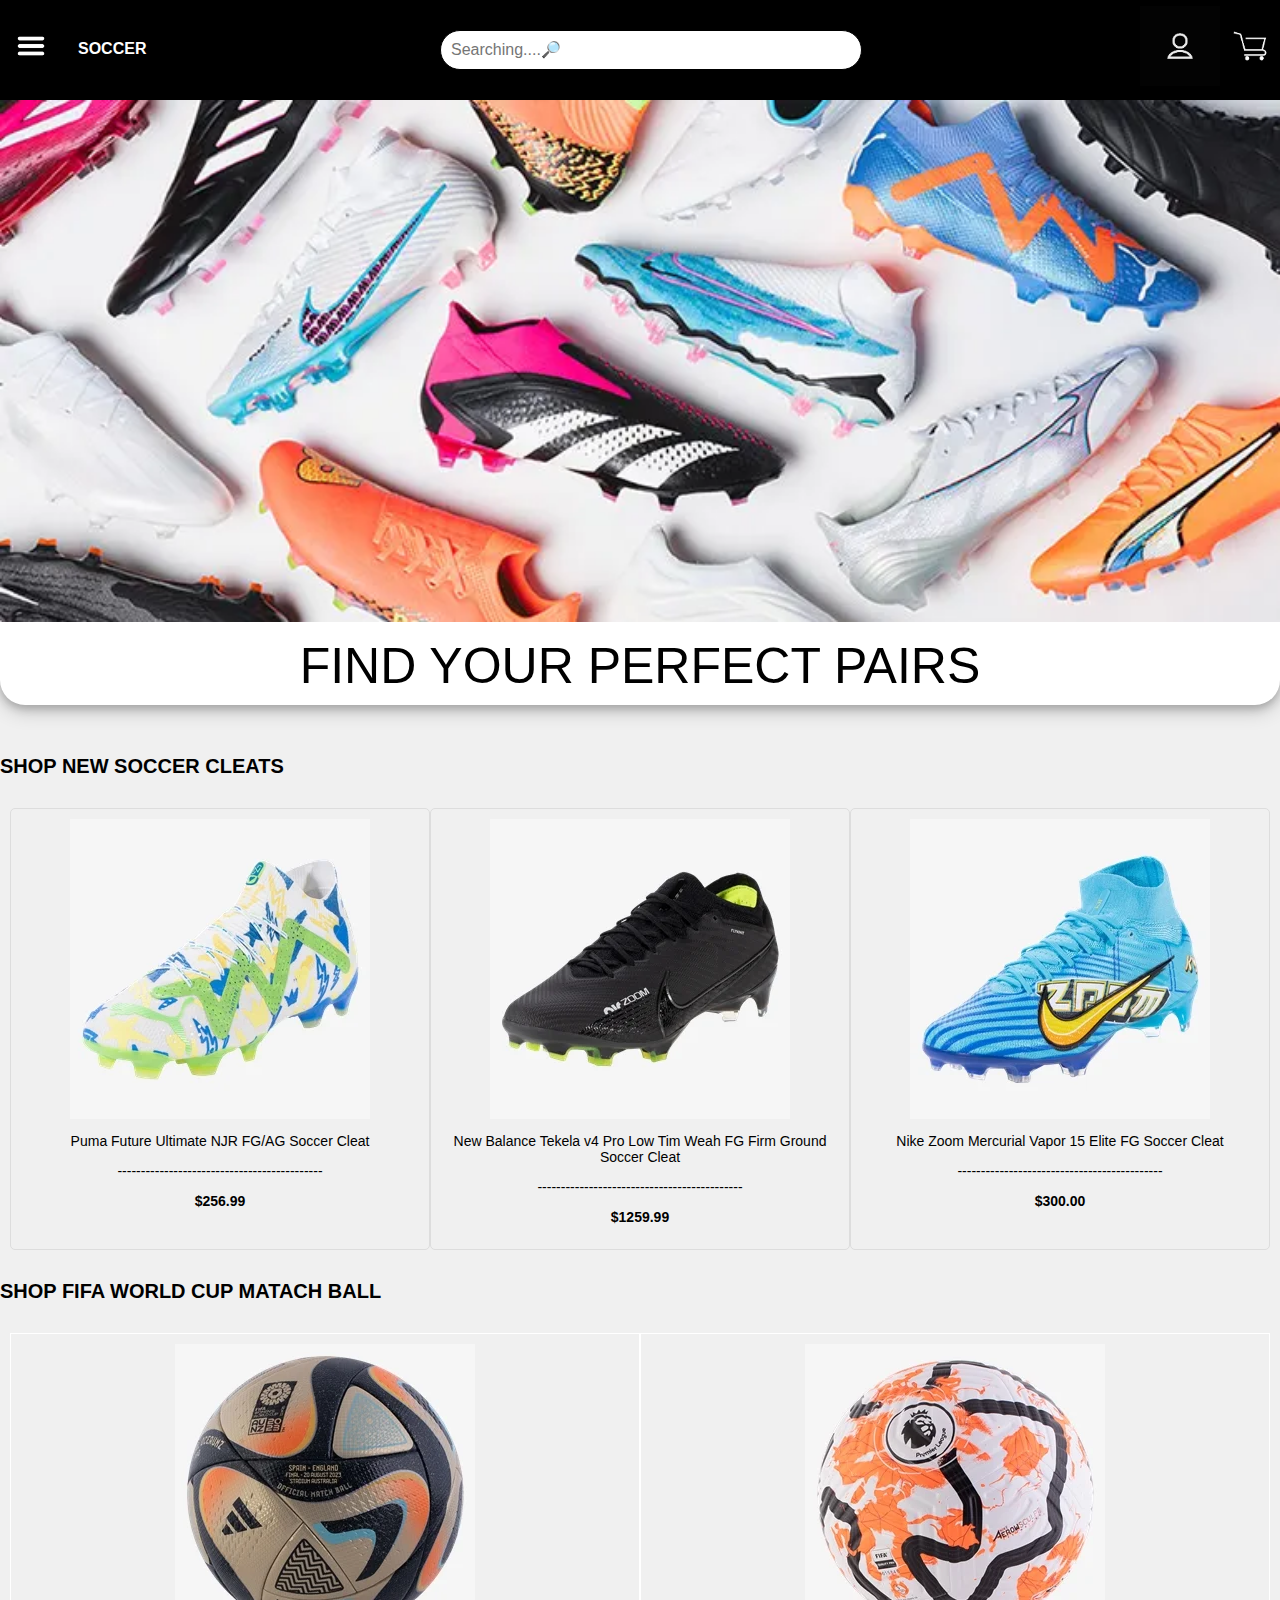
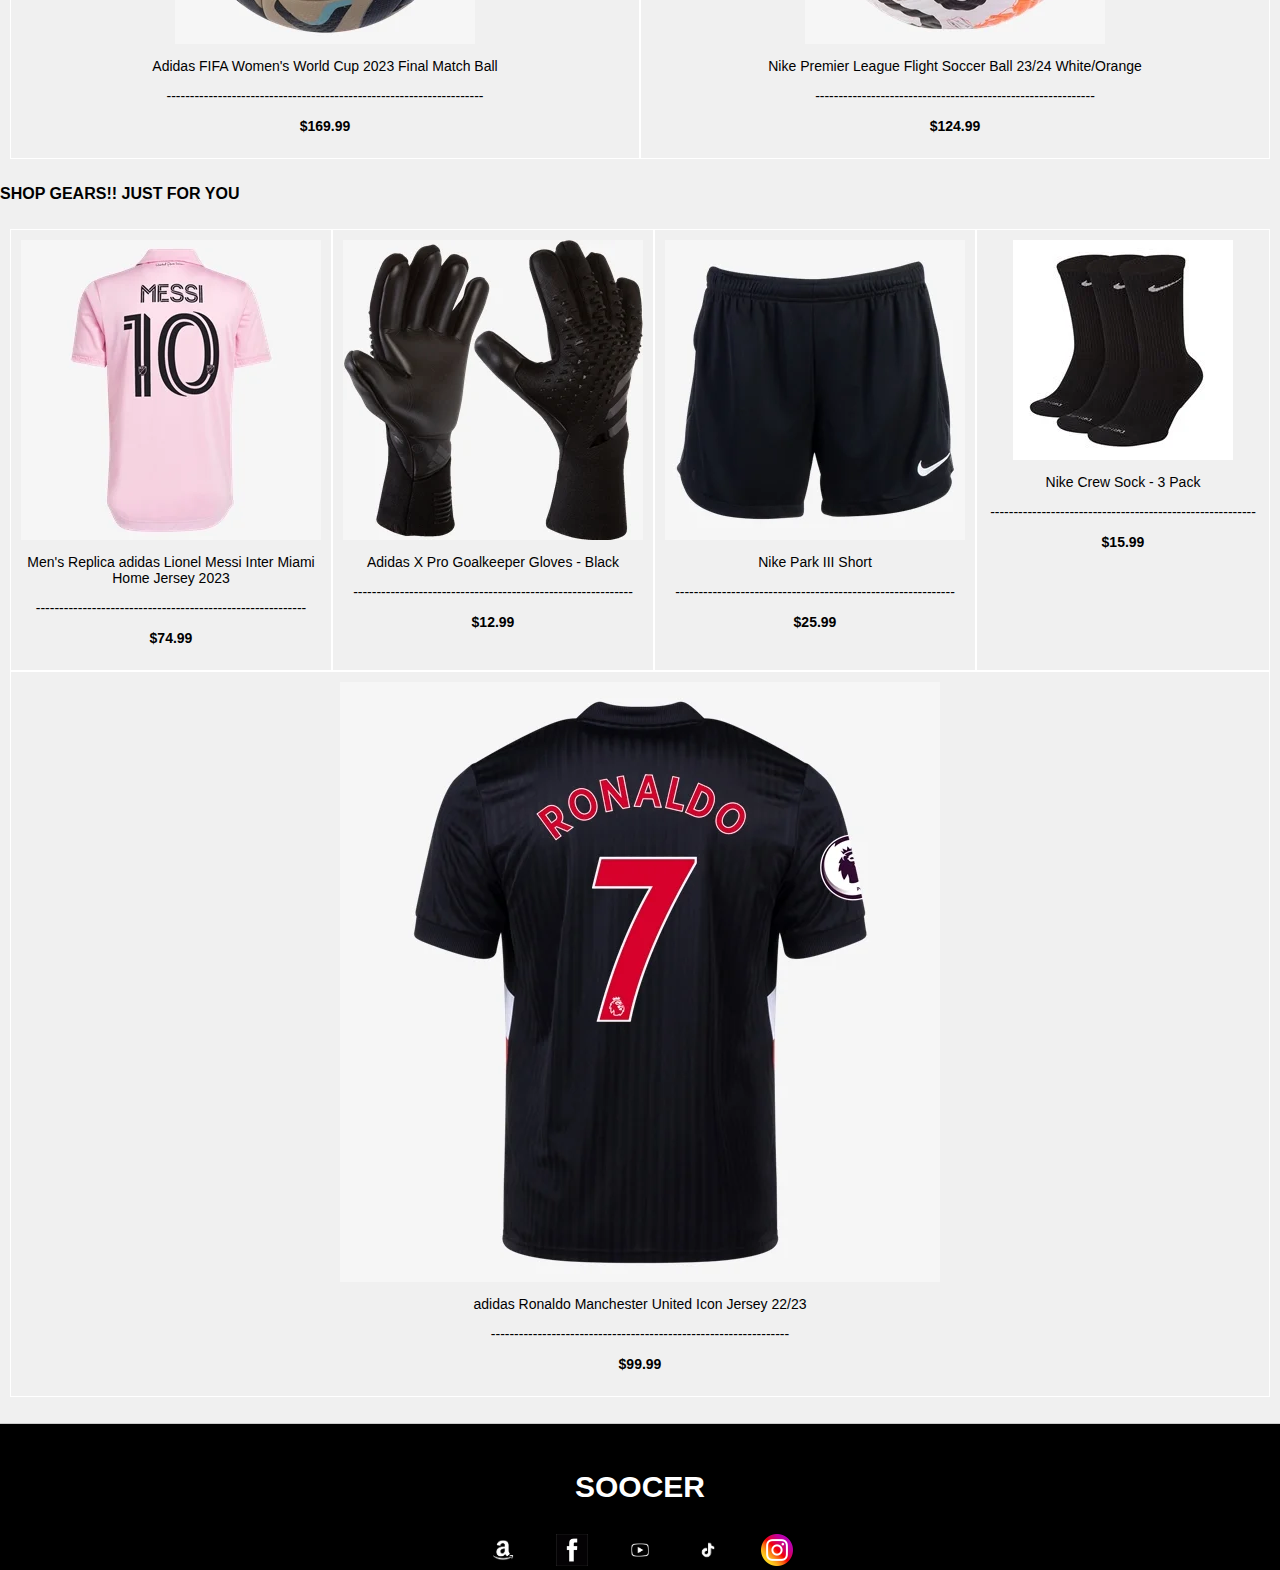
<file: index.html>
<!DOCTYPE html>
<html lang="en">
<head>
    <meta charset="UTF-8">
    <meta name="viewport" content="width=device-width, initial-scale=1.0">
    <link rel="stylesheet" href="./style.css">
    <title>Soccer Store</title>
</head>
<body>
    <header class="navbar">
        <div class="cart">
            <img src="./assets/carts.png" alt="cart" class="icon">
        </div>
        <div class="signUp">
            <img src="./assets/signups.png" alt="signup" class="icon">
        </div>
        <div class="menuBar">
            <button class="dropBar" ><img src="./assets/baricon.png" alt="threeBar" class="tbar"></button>
            <div class="menubar-content">
                <a href="./index.html">Home</a>
                <a href="./store.html">Store</a>
                <a href="./register.html">Register</a>
            </div>
        </div>
        <a href="./index.html"> <P><strong>SOCCER</strong></P></a>
        <div id="searchBar">
            <input type="text" placeholder="Searching....🔎">
        </div>
    </header>

        <div class="image">
            <img src="./assets/slide3.jpg" alt="slide3" style="width: 100%; height: 100%;">
            <p class="text">FIND YOUR PERFECT PAIRS</p>
        </div>

        <p class="text2">
            <strong>SHOP NEW SOCCER CLEATS</strong>
        </p>

        <div class="cleats-container">
            <div class="cleats">
                <img src="./assets/cleats1.jpg" alt="cleat1">
                <p>Puma Future Ultimate NJR FG/AG Soccer Cleat</p>
                <p>--------------------------------------------</p>
                <p><strong>$256.99</strong></p>
            </div>
            <div class="cleats">
                <img src="./assets/cleats2.jpg" alt="cleat2">
                <p>New Balance Tekela v4 Pro Low Tim Weah FG Firm Ground Soccer Cleat</p>
                <p>--------------------------------------------</p>
                <p><strong>$1259.99</strong></p>
            </div>
            <div class="cleats">
                <img src="./assets/cleats3.jpg" alt="cleat3">
                <p>Nike Zoom Mercurial Vapor 15 Elite FG Soccer Cleat</p>
                <p>--------------------------------------------</p>
                <p><strong>$300.00</strong></p>
            </div>
        </div>
        
        <p class="text3">
            <strong>SHOP FIFA WORLD CUP MATACH BALL</strong>
        </p>

        <div class="ball-container">
            <div class="balls">
                <img src="./assets/ball1.jpg" alt="ball1">
                <p>Adidas FIFA Women's World Cup 2023 Final Match Ball</p>
                <p>--------------------------------------------------------------------</p>
                <p><strong>$169.99</strong></p>
            </div>
            <div class="balls">
                <img src="./assets/ball2.jpg" alt="ball2">
                <p>Nike Premier League Flight Soccer Ball 23/24 White/Orange</p>
                <p>------------------------------------------------------------</p>
                <p><strong>$124.99</strong></p>
            </div>
        </div>

        <p class="text4">
            <strong>SHOP GEARS!! JUST FOR YOU</strong>
        </p>
        <div class="gears-container">
            <div class="gears">
                <img src="./assets/gears1.jpg" alt="gears1">
                <p>Men's Replica adidas Lionel Messi Inter Miami Home Jersey 2023</p>
                <p>----------------------------------------------------------</p>
                <p><strong>$74.99</strong></p>
            </div>

            <div class="gears">
                <img src="./assets/gears2.jpg" alt="gears2">
                <p>Adidas X Pro Goalkeeper Gloves - Black</p>
                <p>------------------------------------------------------------</p>
                <p><strong>$12.99</strong></p>
            </div>

            <div class="gears">
                <img src="./assets/gears3.jpg" alt="gears4">
                <p>Nike Park III Short</p>
                <p>------------------------------------------------------------</p>
                <p><strong>$25.99</strong></p>

            </div>

            <div class="gears">
                <img src="./assets/gears4.jpg" alt="gears4">
                <p>Nike Crew Sock - 3 Pack</p>
                <p>---------------------------------------------------------</p>
                <p><strong>$15.99</strong></p>

            </div>

            <div class="gears">
                <img src="./assets/gears5.jpg" alt="gears5">
                <p>adidas Ronaldo Manchester United Icon Jersey 22/23</p>
                <p>----------------------------------------------------------------</p>
                <p><strong>$99.99</strong></p>
            </div>
        </div>

        <footer>
            <p style="font-size: 30px; color:white;"><strong>SOOCER</strong></p>
            <a href="https://www.amazon.com/" target="_blank"><img src="./assets/amazon.jpg" alt="Amazon Icon" height="32" width="32" /></a>
            <a href="https://www.facebook.com/" target="_blank"><img src="./assets/facebook.jpg" alt="Facebook Icon" height="35"  /></a>
            <a href="https://www.youtube.com/" target="_blank"><img src="./assets/youtube.jpg" alt="GitHub Icon" height="32" width="32" /></a>
            <a href="https://www.tiktok.com/explore" target="_blank"><img src="./assets/tiktok.jpg" alt="Slack Icon" height="32" width="50" /></a>
            <a href="https://www.instagram.com/" target="_blank"><img src="./assets/instagram.jpg" alt="Instagram Icon" height="32" width="32" /></a>
        </footer>
</body>
</html>
</file>
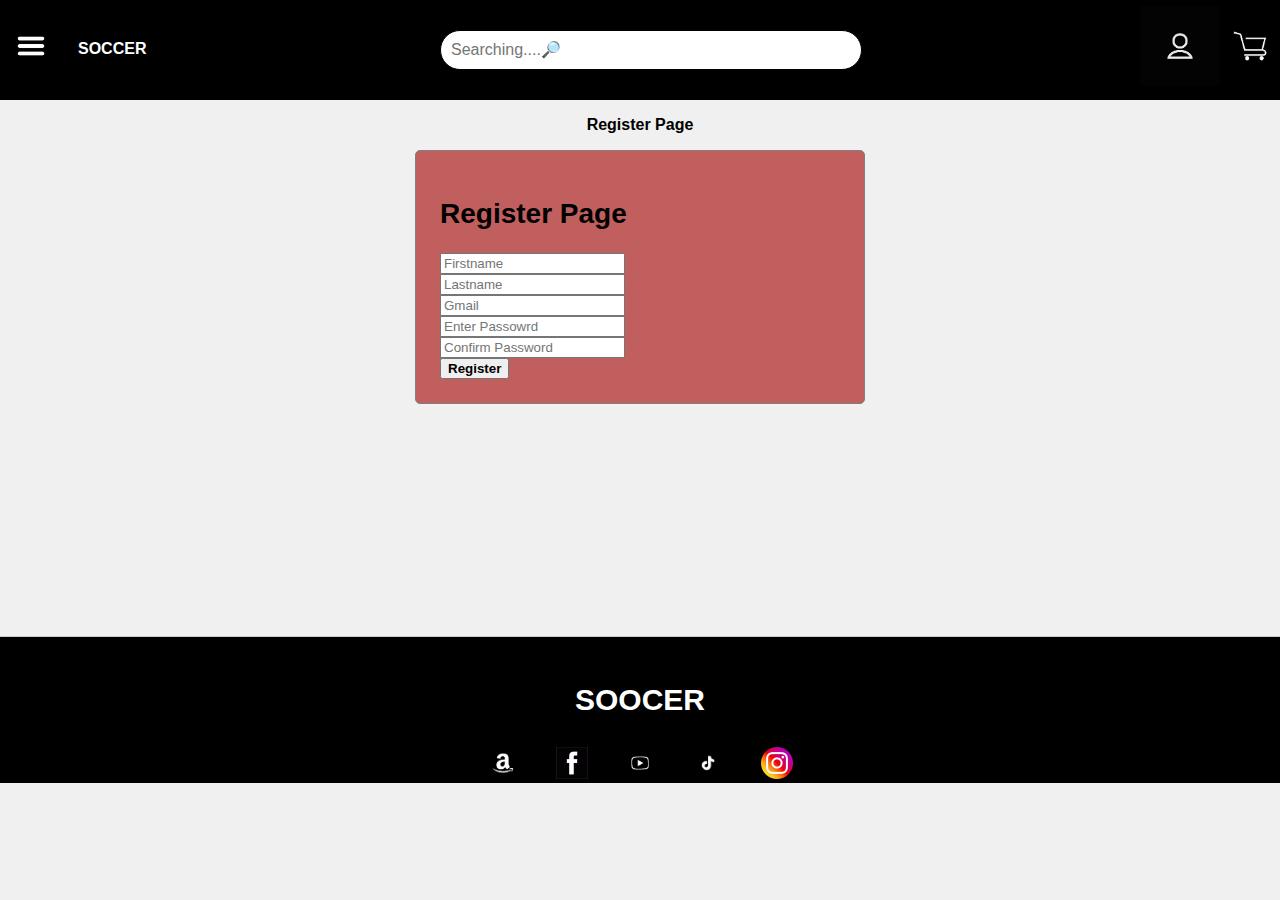
<file: register.html>
<!DOCTYPE html>
<html lang="en">
<head>
    <meta charset="UTF-8">
    <meta name="viewport" content="width=device-width, initial-scale=1.0">
    <link rel="stylesheet" href="./style.css">
    <title>Soccer Store</title>
</head>
<body>
    <header class="navbar">
        <div class="cart">
            <img src="./assets/carts.png" alt="cart" class="icon">
        </div>
        <div class="signUp">
            <img src="./assets/signups.png" alt="signup" class="icon">
        </div>
        <div class="menuBar">
            <button class="dropBar" ><img src="./assets/baricon.png" alt="threeBar" class="tbar"></button>
            <div class="menubar-content">
                <a href="./index.html">Home</a>
                <a href="./store.html">Store</a>
                <a href="./register.html">Register</a>
            </div>
        </div>
        <a href="./index.html"> <P><strong>SOCCER</strong></P></a>
        <div id="searchBar">
            <input type="text" placeholder="Searching....🔎">
        </div>
    </header>
    <p style="text-align: center;"><strong>Register Page</strong></p>

    <div class="container">
        <form>
            <h2>Register Page</h2>
            <div>
                <input type="text" placeholder="Firstname" name="name" />
            </div>
            <div>
                <input type="text" placeholder="Lastname" name="name" />
            </div>
            <div>
                <input type="text" placeholder="Gmail" name="name" />
            </div>
            <div>
                <input type="password" placeholder="Enter Passowrd" name="password">
            </div>
            <div>
                <input type="text" placeholder="Confirm Password" name="name" />
            </div>
            <div>
                <button type="submit"><strong>Register</strong></button>
            </div>
        </form>
    </div>

    <br><br><br><br><br><br><br><br><br><br><br><br>
    <footer>
        <p style="font-size: 30px; color:white;"><strong>SOOCER</strong></p>
        <a href="https://www.amazon.com/" target="_blank"><img src="./assets/amazon.jpg" alt="Amazon Icon" height="32" width="32" /></a>
        <a href="https://www.facebook.com/" target="_blank"><img src="./assets/facebook.jpg" alt="Facebook Icon" height="35"  /></a>
        <a href="https://www.youtube.com/" target="_blank"><img src="./assets/youtube.jpg" alt="GitHub Icon" height="32" width="32" /></a>
        <a href="https://www.tiktok.com/explore" target="_blank"><img src="./assets/tiktok.jpg" alt="Slack Icon" height="32" width="50" /></a>
        <a href="https://www.instagram.com/" target="_blank"><img src="./assets/instagram.jpg" alt="Instagram Icon" height="32" width="32" /></a>
    </footer>
</body>
</html>
</file>
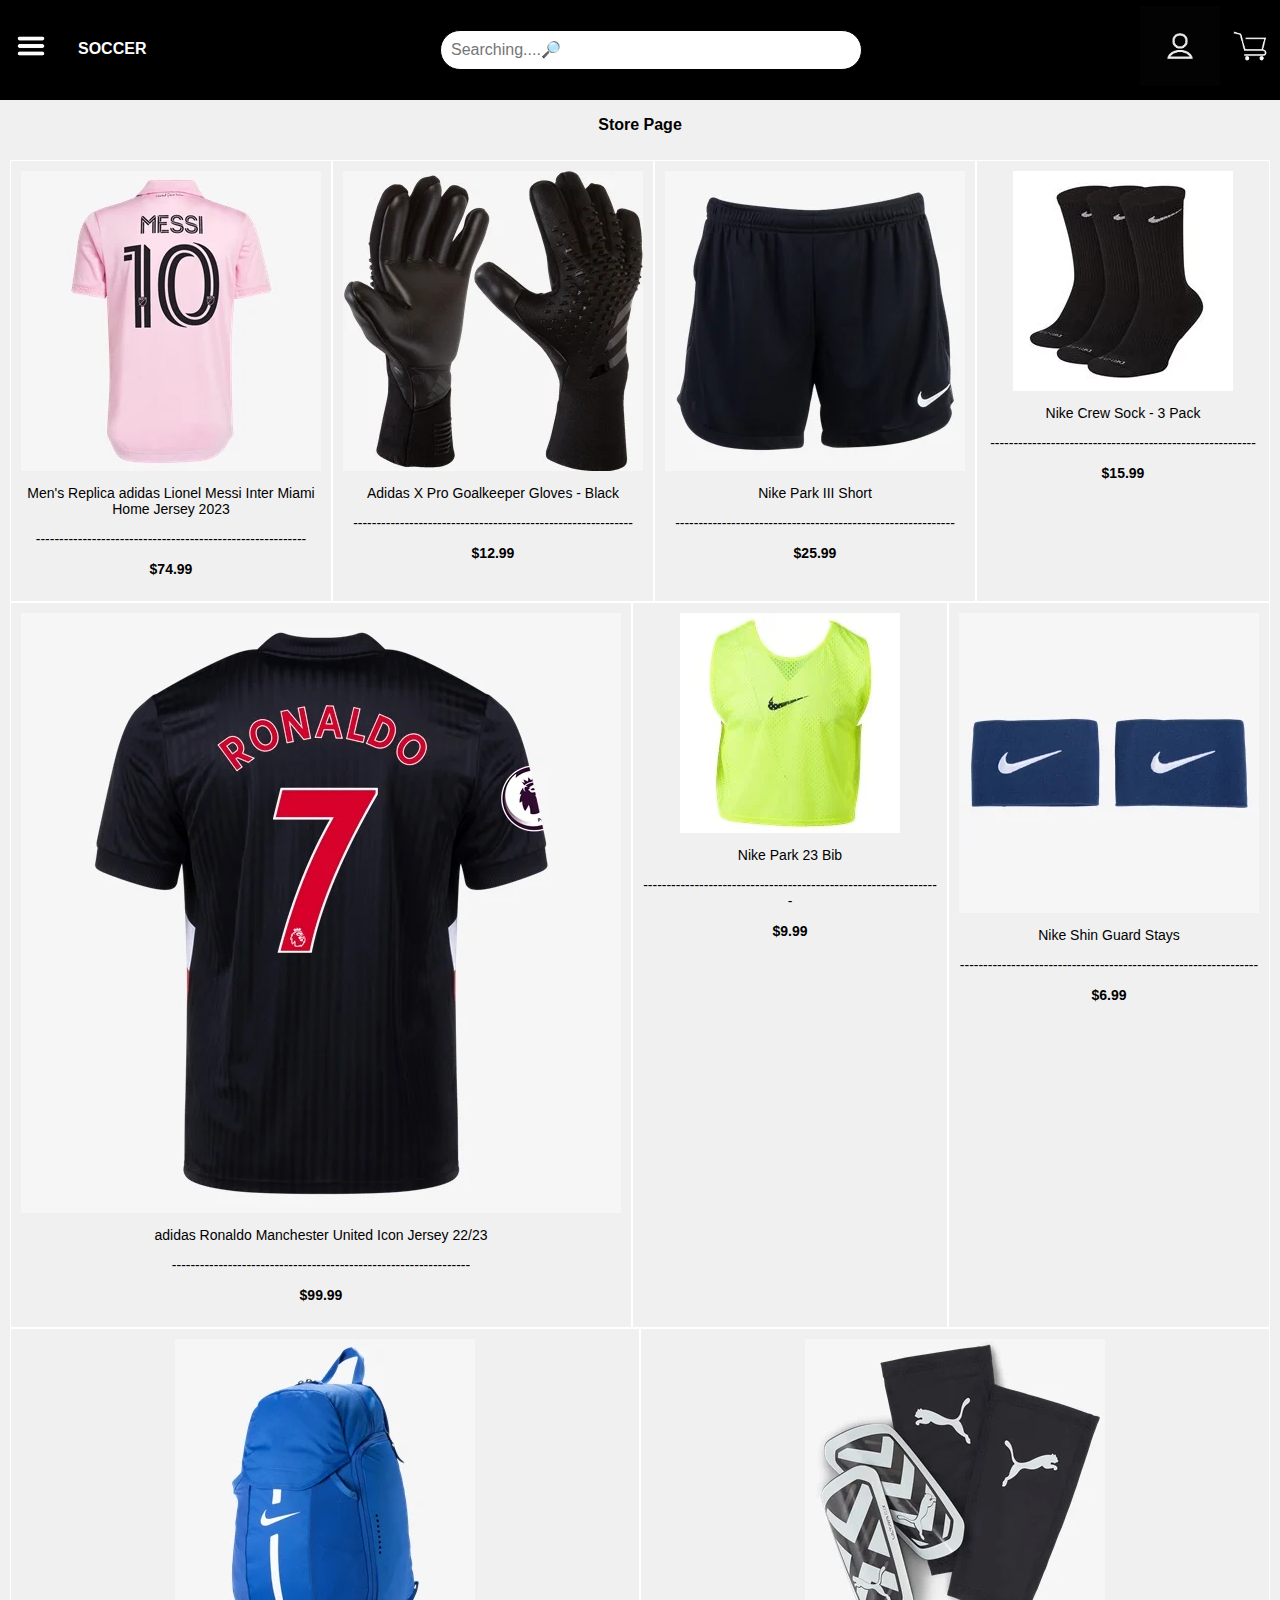
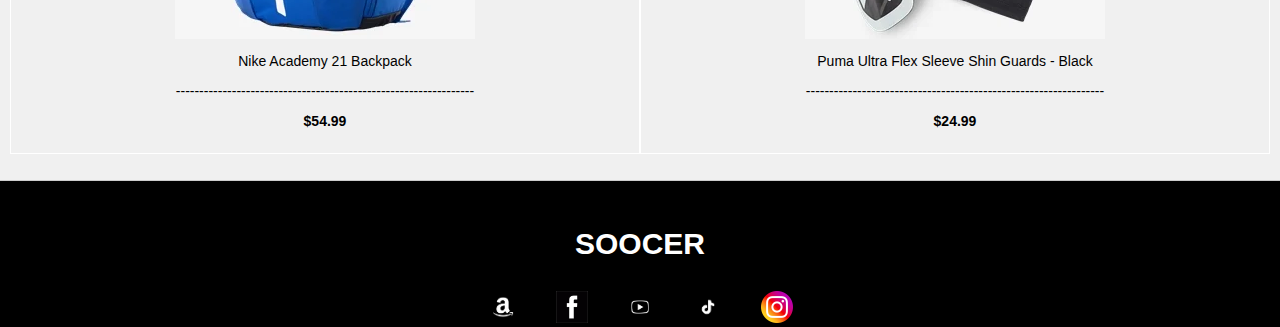
<file: store.html>
<!DOCTYPE html>
<html lang="en">
<head>
    <meta charset="UTF-8">
    <meta name="viewport" content="width=device-width, initial-scale=1.0">
    <link rel="stylesheet" href="./style.css">
    <title>Soccer Store</title>
</head>
<body>
    <header class="navbar">
        <div class="cart">
            <img src="./assets/carts.png" alt="cart" class="icon">
        </div>
        <div class="signUp">
            <img src="./assets/signups.png" alt="signup" class="icon">
        </div>
        <div class="menuBar">
            <button class="dropBar" ><img src="./assets/baricon.png" alt="threeBar" class="tbar"></button>
            <div class="menubar-content">
                <a href="./index.html">Home</a>
                <a href="./store.html">Store</a>
                <a href="./register.html">Register</a>
            </div>
        </div>
        <a href="./index.html"> <P><strong>SOCCER</strong></P></a>
        <div id="searchBar">
            <input type="text" placeholder="Searching....🔎">
        </div>
    </header>
        <p style="text-align: center;"><strong>Store Page</strong></p>


        <div class="gears-container">
            <div class="gears">
                <img src="./assets/gears1.jpg" alt="gears1">
                <p>Men's Replica adidas Lionel Messi Inter Miami Home Jersey 2023</p>
                <p>----------------------------------------------------------</p>
                <p><strong>$74.99</strong></p>
            </div>

            <div class="gears">
                <img src="./assets/gears2.jpg" alt="gears2">
                <p>Adidas X Pro Goalkeeper Gloves - Black</p>
                <p>------------------------------------------------------------</p>
                <p><strong>$12.99</strong></p>
            </div>

            <div class="gears">
                <img src="./assets/gears3.jpg" alt="gears4">
                <p>Nike Park III Short</p>
                <p>------------------------------------------------------------</p>
                <p><strong>$25.99</strong></p>

            </div>

            <div class="gears">
                <img src="./assets/gears4.jpg" alt="gears4">
                <p>Nike Crew Sock - 3 Pack</p>
                <p>---------------------------------------------------------</p>
                <p><strong>$15.99</strong></p>

            </div>

            <div class="gears">
                <img src="./assets/gears5.jpg" alt="gears5">
                <p>adidas Ronaldo Manchester United Icon Jersey 22/23</p>
                <p>----------------------------------------------------------------</p>
                <p><strong>$99.99</strong></p>
            </div>
            <div class="gears">
                <img src="./assets/gears6.jpg" alt="gears5">
                <p>Nike Park 23 Bib</p>
                <p>----------------------------------------------------------------</p>
                <p><strong>$9.99</strong></p>
            </div>
            <div class="gears">
                <img src="./assets/gears7.jpg" alt="gears5">
                <p>Nike Shin Guard Stays</p>
                <p>----------------------------------------------------------------</p>
                <p><strong>$6.99</strong></p>
            </div>
            <div class="gears">
                <img src="./assets/gears8.jpg" alt="gears5">
                <p>Nike Academy 21 Backpack</p>
                <p>----------------------------------------------------------------</p>
                <p><strong>$54.99</strong></p>
            </div>
            <div class="gears">
                <img src="./assets/gears9.jpg" alt="gears5">
                <p>Puma Ultra Flex Sleeve Shin Guards - Black</p>
                <p>----------------------------------------------------------------</p>
                <p><strong>$24.99</strong></p>
            </div>
        </div>
        <footer>
            <p style="font-size: 30px; color:white;"><strong>SOOCER</strong></p>
            <a href="https://www.amazon.com/" target="_blank"><img src="./assets/amazon.jpg" alt="Amazon Icon" height="32" width="32" /></a>
            <a href="https://www.facebook.com/" target="_blank"><img src="./assets/facebook.jpg" alt="Facebook Icon" height="35"  /></a>
            <a href="https://www.youtube.com/" target="_blank"><img src="./assets/youtube.jpg" alt="GitHub Icon" height="32" width="32" /></a>
            <a href="https://www.tiktok.com/explore" target="_blank"><img src="./assets/tiktok.jpg" alt="Slack Icon" height="32" width="50" /></a>
            <a href="https://www.instagram.com/" target="_blank"><img src="./assets/instagram.jpg" alt="Instagram Icon" height="32" width="32" /></a>
        </footer>
</body>
</html>
</file>
<file: style.css>
body {
    font-family: Arial, Helvetica, sans-serif;
    margin: 0;
    background-color: #f0f0f0;
}

.navbar {
    overflow: hidden;
    background-color: #000;
    padding: 10px 0;
}

h1 {
    position: absolute;
    background-color: #000;
    color: #fff;
    left: 50%;
    transform: translateX(-50%);
    margin: 0;
    padding: 10px;
    font-size: 24px;
    margin-top: 10px;
}

.navbar a {
    float: left;
    font-size: 16px;
    color: white;
    text-align: center;
    padding: 14px 16px;
    text-decoration: none;
}

.menuBar {
    float: left;
    overflow: hidden;
    margin-top: 7px;
}

.menuBar .dropBar {
    font-size: 16px;
    border: none;
    outline: none;
    color: white;
    padding: 14px 16px;
    background-color: inherit;
    font-family: inherit;
    margin: 0;
    cursor: pointer;
}

.navbar a:hover, .menuBar:hover .dropBar {
    background-color: black;
}

.menubar-content {
    display: none;
    position: absolute;
    background-color: white;
    min-width: 160px;
    box-shadow: 0px 8px 16px 0px rgba(0, 0, 0, 0.2);
    z-index: 1;
    border: 2px solid black;
}

.menubar-content a {
    float: none;
    color: black;
    padding: 12px 16px;
    text-decoration: none;
    display: block;
    text-align: left;
}

.menubar-content a:hover {
    background-color: gray;
}

.menuBar:hover .menubar-content {
    display: block;
}

.cart {
    margin-left: 10px;
    margin-top: 10px;
    text-align: center;
    padding: 6px 10px;
    float: right;
    background-color: black;
}



.signUp {
    margin-top: 10px;
    font-size: 16px;
    color: black;
    text-align: center;
    padding: 6px 10px;
    text-decoration: none;
    float: right;
    background-color: black;
}

.icon {
    position: relative;
    width: 80px;
    height: 80px;
    margin: -20px;
}

.tbar {
    width: 30px;
    height: 30px;
    margin: 0;
}


h2 {
    font-size: 28px;
    color: black;
}


#searchBar {
    padding: 10px;
    margin: 10px auto;
    width: 80%;
    max-width: 400px;
    text-align: center;
}

#searchBar input {
    padding: 10px;
    border: 1px solid black;
    border-radius: 50px;
    font-size: 16px;
    width: 100%;
    outline: none;
}



.image{
    background-color: white;
    box-shadow: 0 4px 8px 0 rgba(0, 0, 0, 0.2), 0 6px 20px 0 rgba(0, 0, 0, 0.19);
    margin-bottom: 25px;
    border-radius: 25px;

}
.text {
    font-size: 50px;
    text-align: center;
    padding: 10px 20px;
    margin-top: 1px;
}

.text2, .text3 {
    font-size: 20px;
}



.cleats-container {
    display: flex;
    flex-wrap: wrap;
    justify-content: space-between;
    padding: 10px;
}

.cleats {
    flex: 1;
    padding: 10px;
    border: 1px solid #ddd;
    border-radius: 5px;
    text-align: center;
    box-sizing: border-box;
}

.cleats img {
    max-width: 100%;
    height: auto;
}

.cleats p {
    margin-top: 10px;
    font-size: 14px;
    
}


 .ball-container {
    display: flex;
    flex-wrap: wrap;
    justify-content: space-between;
    padding: 10px;
}

.balls {
    flex: 20%; 
    padding: 10px;
    border: 1px solid white;
    text-align: center;
    box-sizing: border-box;
}

.balls img {
    max-width: 100%;
    height: auto;
}

.balls p {
    margin-top: 10px;
    font-size: 14px;
}

.gears-container {
    display: flex;
    flex-wrap: wrap;
    justify-content: space-between;
    padding: 10px;
}

.gears {
    flex: 20%; 
    padding: 10px;
    border: 1px solid white;
    text-align: center;
    box-sizing: border-box;
}

.gears p {
    margin-top: 10px;
    font-size: 14px;
}

.container {
    margin: auto;
    padding: 1.5rem;
    background-color: #c15f5f; 
    border: solid 1px gray;
    border-radius: 5px;
    max-width: 400px; 
    height: 100%;
}


footer {
    margin-top: 1rem;
    border-top: 1px solid #ccc; /* Add a border at the top of the footer */
    padding-top: 1rem;
    text-align: center;
    background-color: #000;
}

footer a {
    margin: 0 1rem;
    display: inline-block; /* Make the links appear horizontally */
}

footer img {
    height: 32px;
    width: 32px;
    cursor: pointer;
}

/* Add hover effect for the icons */
footer a:hover img {
    filter: brightness(1.2); /* Adjust brightness on hover */
}
</file>
